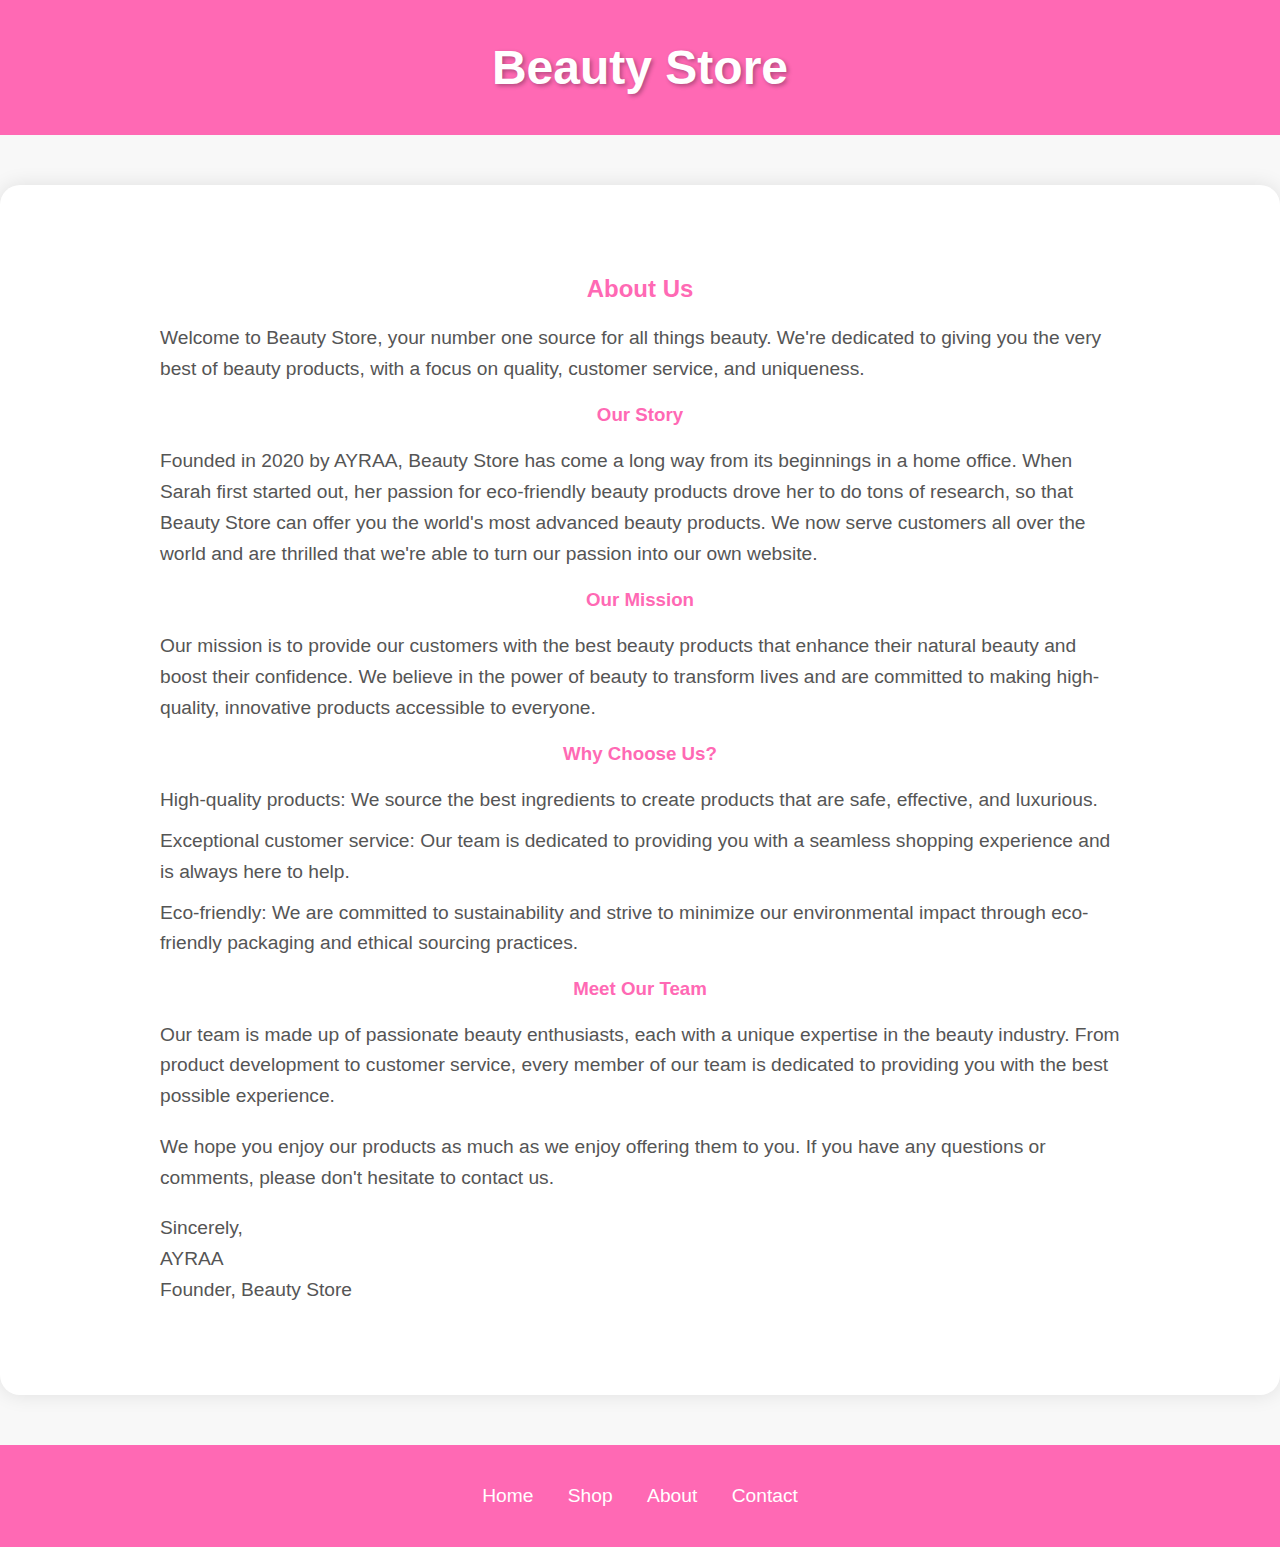
<file: ecommerce/about.html>
<!DOCTYPE html>
<html lang="en">
<head>
    <meta charset="UTF-8">
    <meta name="viewport" content="width=device-width, initial-scale=1.0">
    <title>About - Beauty Store</title>
    <style>
        /* Global Styles */
        body {
            font-family: 'Segoe UI', Tahoma, Geneva, Verdana, sans-serif;
            margin: 0;
            padding: 0;
            background-color: #f8f8f8;
            color: #333;
        }
        .container {
            max-width: 960px;
            margin: 0 auto;
            padding: 20px;
        }

        /* Header Styles */
        header {
            background-color: #ff69b4; /* Pinkish header */
            color: white;
            text-align: center;
            padding: 20px 0;
        }
        header h1 {
            font-size: 3em;
            margin: 0;
            text-shadow: 2px 2px 4px rgba(0, 0, 0, 0.3);
        }

        /* Main Content Styles */
        #about {
            background-color: #fff;
            padding: 50px;
            border-radius: 20px;
            box-shadow: 0 0 20px rgba(0, 0, 0, 0.1);
            margin-top: 50px;
        }
        #about h2, #about h3 {
            color: #ff69b4; /* Pinkish text */
            text-align: center;
            margin-bottom: 20px;
        }
        #about p, #about ul {
            font-size: 1.2em;
            line-height: 1.6;
            color: #555;
            margin-bottom: 20px;
        }
        #about ul {
            list-style: none;
            padding: 0;
            margin: 0;
        }
        #about ul li {
            margin-bottom: 10px;
        }

        /* Footer Styles */
        footer {
            background-color: #ff69b4; /* Pinkish footer */
            color: white;
            text-align: center;
            padding: 20px 0;
            margin-top: 50px;
        }
        footer nav ul {
            list-style: none;
            padding: 0;
            margin: 0;
        }
        footer nav ul li {
            display: inline;
            margin: 0 15px;
        }
        footer nav ul li a {
            color: white;
            text-decoration: none;
            font-size: 1.2em;
            transition: color 0.3s;
        }
        footer nav ul li a:hover {
            color: #feb47b;
        }
    </style>
</head>
<body>

<header>
    <div class="container">
        <h1>Beauty Store</h1>
    </div>
</header>

<section id="about">
    <div class="container">
        <h2>About Us</h2>
        <p>Welcome to Beauty Store, your number one source for all things beauty. We're dedicated to giving you the very best of beauty products, with a focus on quality, customer service, and uniqueness.</p>
        <h3>Our Story</h3>
        <p>Founded in 2020 by AYRAA, Beauty Store has come a long way from its beginnings in a home office. When Sarah first started out, her passion for eco-friendly beauty products drove her to do tons of research, so that Beauty Store can offer you the world's most advanced beauty products. We now serve customers all over the world and are thrilled that we're able to turn our passion into our own website.</p>
        <h3>Our Mission</h3>
        <p>Our mission is to provide our customers with the best beauty products that enhance their natural beauty and boost their confidence. We believe in the power of beauty to transform lives and are committed to making high-quality, innovative products accessible to everyone.</p>
        <h3>Why Choose Us?</h3>
        <ul>
            <li>High-quality products: We source the best ingredients to create products that are safe, effective, and luxurious.</li>
            <li>Exceptional customer service: Our team is dedicated to providing you with a seamless shopping experience and is always here to help.</li>
            <li>Eco-friendly: We are committed to sustainability and strive to minimize our environmental impact through eco-friendly packaging and ethical sourcing practices.</li>
        </ul>
        <h3>Meet Our Team</h3>
        <p>Our team is made up of passionate beauty enthusiasts, each with a unique expertise in the beauty industry. From product development to customer service, every member of our team is dedicated to providing you with the best possible experience.</p>
        <p>We hope you enjoy our products as much as we enjoy offering them to you. If you have any questions or comments, please don't hesitate to contact us.</p>
        <p>Sincerely,<br>AYRAA<br>Founder, Beauty Store</p>
    </div>
</section>

<footer>
    <div class="container">
        <nav>
            <ul>
                <li><a href="index.html">Home</a></li>
                <li><a href="shop.html">Shop</a></li>
                <li><a href="about.html">About</a></li>
                <li><a href="contact.html">Contact</a></li>
            </ul>
        </nav>
    </div>
</footer>

</body>
</html>
</file>
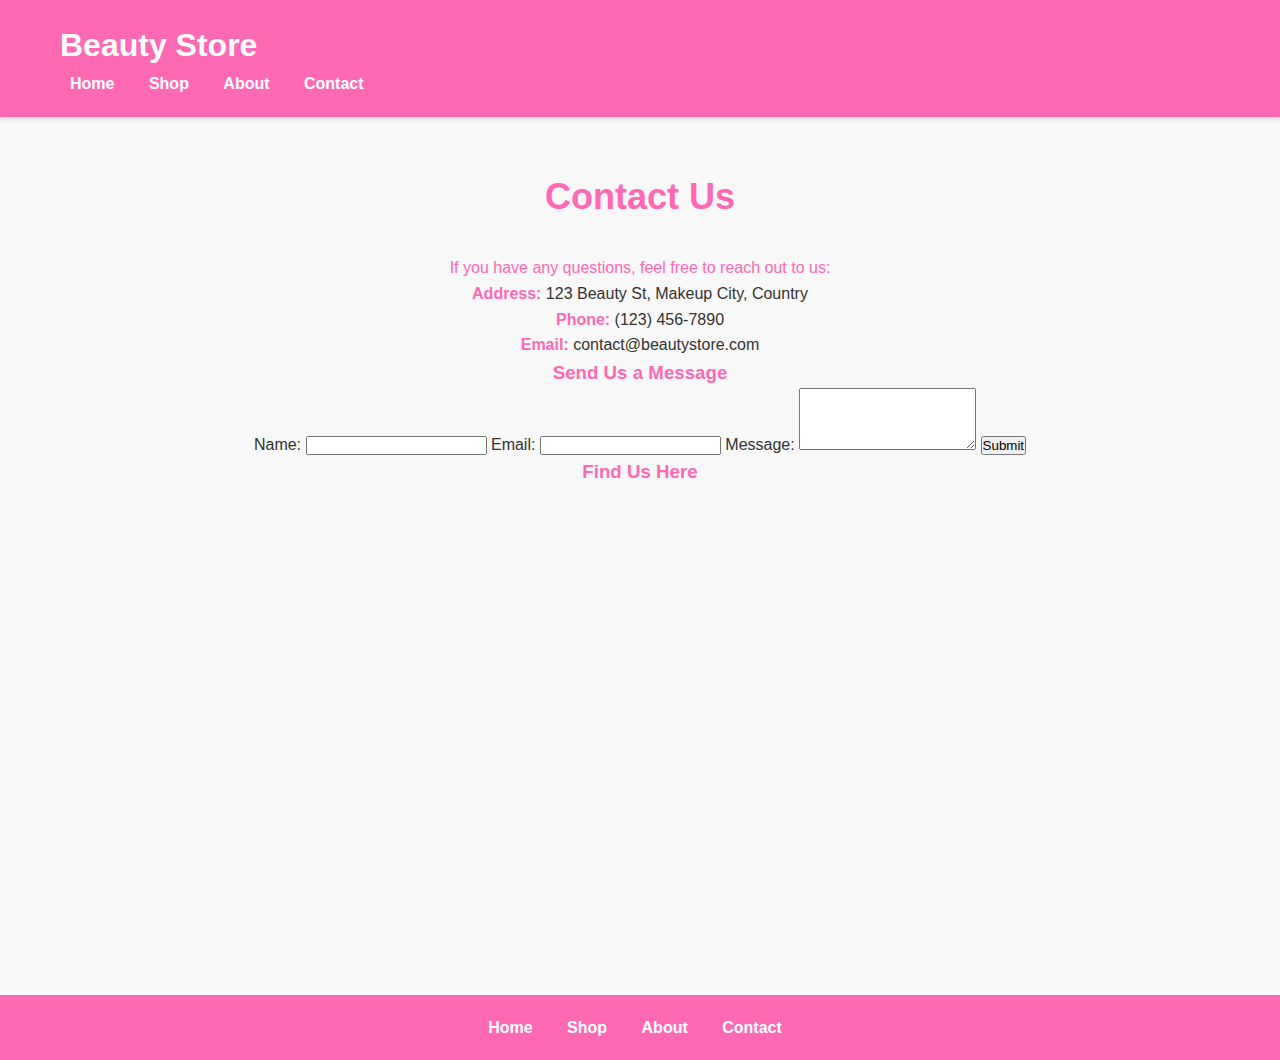
<file: ecommerce/contact.html>
<!DOCTYPE html>
<html lang="en">
<head>
    <meta charset="UTF-8">
    <meta name="viewport" content="width=device-width, initial-scale=1.0">
    <title>Contact - Beauty Store</title>
    <link rel="stylesheet" href="styles.css">
    <style>
        body {
            font-family: Arial, sans-serif;
            margin: 0;
            padding: 0;
            background-color: #f8f8f8;
            color: #333; /* text color */
        }

        header {
            background-color: #ff69b4; /* pinkish header */
            padding: 20px 0;
            box-shadow: 0 2px 4px rgba(0, 0, 0, 0.1);
        }

        .container {
            max-width: 1200px;
            margin: 0 auto;
            padding: 0 20px;
        }

        h1 {
            margin: 0;
            font-size: 28px;
            color: #fff; /* white text color */
        }

        nav ul {
            list-style-type: none;
            margin: 0;
            padding: 0;
        }

        nav ul li {
            display: inline;
            margin-right: 20px;
        }

        nav ul li a {
            text-decoration: none;
            color: #fff; /* white text color */
            font-weight: bold;
            transition: color 0.3s ease;
        }

        nav ul li a:hover {
            color: #333; /* text color on hover */
        }

        section {
            padding: 50px 0;
            text-align: center;
        }

        h2 {
            font-size: 36px;
            margin-bottom: 30px;
            color: #ff69b4; /* pinkish color */
        }

        footer {
            background-color: #ff69b4; /* pinkish footer */
            padding: 20px 0;
            color: #fff; /* white text color */
            text-align: center;
        }

        footer nav ul li {
            display: inline;
            margin-right: 20px;
        }

        footer nav ul li a {
            text-decoration: none;
            color: #fff; /* white text color */
            font-weight: bold;
            transition: color 0.3s ease;
        }

        footer nav ul li a:hover {
            color: #333; /* text color on hover */
        }

        .pink-text {
            color: #ff69b4; /* pinkish color */
        }
    </style>
</head>
<body>

<header>
    <div class="container">
        <h1>Beauty Store</h1>
        <nav>
            <ul>
                <li><a href="index.html">Home</a></li>
                <li><a href="shop.html">Shop</a></li>
                <li><a href="about.html">About</a></li>
                <li><a href="contact.html">Contact</a></li>
            </ul>
        </nav>
    </div>
</header>

<section id="contact">
    <div class="container">
        <h2 class="pink-text">Contact Us</h2>
        <!-- Add your contact form or information here -->

        <div class="contact-info">
            <p class="pink-text">If you have any questions, feel free to reach out to us:</p>
            <p><strong class="pink-text">Address:</strong> 123 Beauty St, Makeup City, Country</p>
            <p><strong class="pink-text">Phone:</strong> (123) 456-7890</p>
            <p><strong class="pink-text">Email:</strong> contact@beautystore.com</p>
        </div>

        <div class="contact-form">
            <h3 class="pink-text">Send Us a Message</h3>
            <form action="submit_contact_form.php" method="post">
                <label for="name">Name:</label>
                <input type="text" id="name" name="name" required>

                <label for="email">Email:</label>
                <input type="email" id="email" name="email" required>

                <label for="message">Message:</label>
                <textarea id="message" name="message" rows="4" required></textarea>

                <button type="submit">Submit</button>
            </form>
        </div>
        <div class="map">
            <h3 class="pink-text">Find Us Here</h3>
            <iframe 
                src="https://www.google.com/maps/embed?pb=!1m18!1m12!1m3!1d3151.8354345094036!2d144.95592801592595!3d-37.81720997975171!2m3!1f0!2f0!3f0!3m2!1i1024!2i768!4f13.1!3m3!1m2!1s0x6ad642af0f11fd81%3A0xf0727e899c7a0e6d!2s123%20Beauty%20St%2C%20Makeup%20City%2C%20Country!5e0!3m2!1sen!2sus!4v1594712115219!5m2!1sen!2sus" 
                width="600" 
                height="450" 
                style="border:0;" 
                allowfullscreen="" 
                aria-hidden="false" 
                tabindex="0">
            </iframe>
        </div>
    </div>
</section>

<footer>
    <div class="container">
        <nav>
            <ul>
                <li><a href="index.html">Home</a></li>
                <li><a href="shop.html">Shop</a></li>
                <li><a href="about.html">About</a></li>
                <li><a href="contact.html">Contact</a></li>
            </ul>
        </nav>
    </div>
</footer>

</body>
</html>
</file>
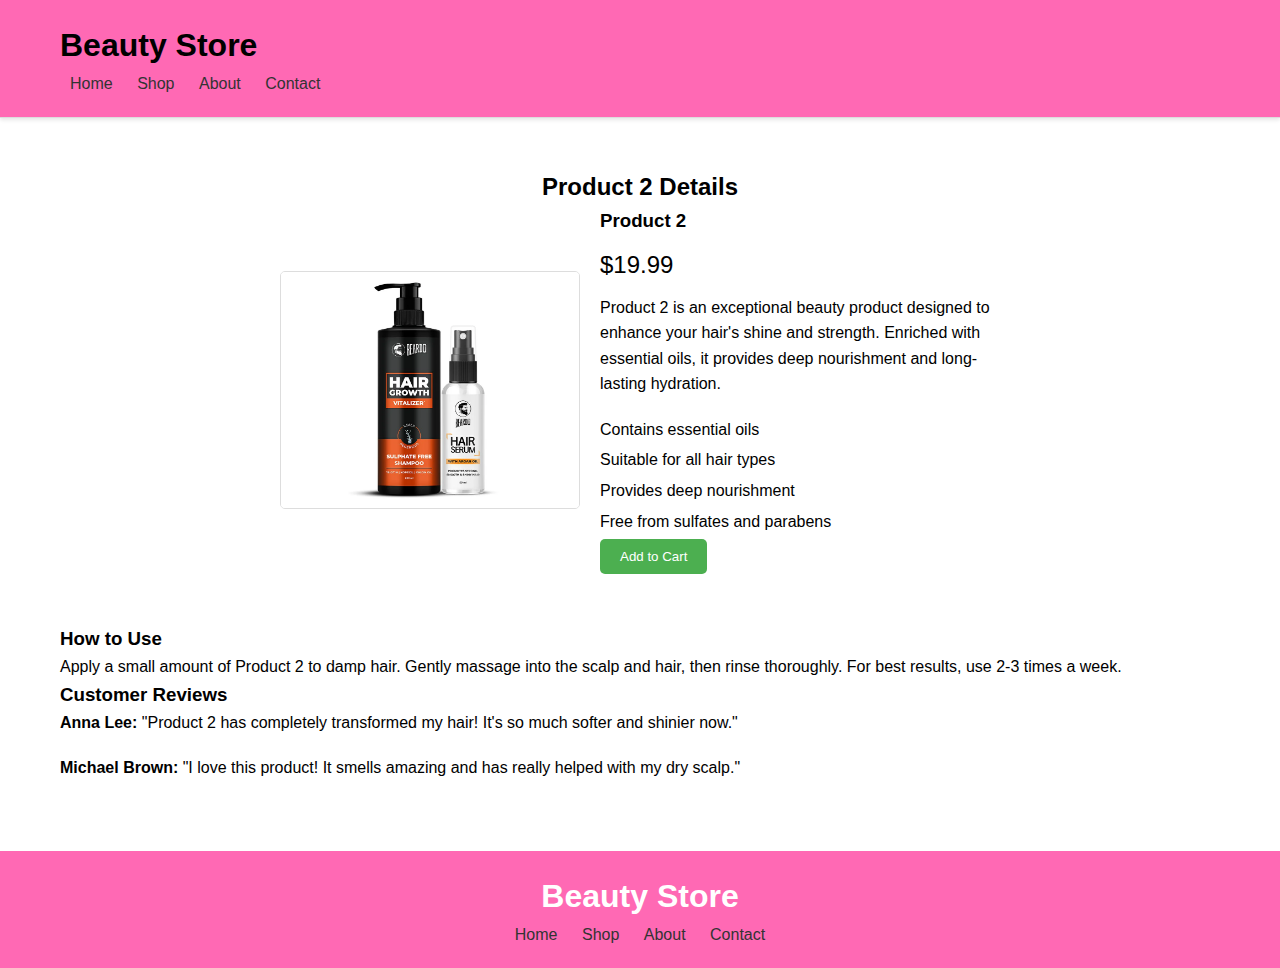
<file: ecommerce/product2.html>
<!DOCTYPE html>
<html lang="en">
<head>
    <meta charset="UTF-8">
    <meta name="viewport" content="width=device-width, initial-scale=1.0">
    <title>Product 2 - Beauty Store</title>
    <link rel="stylesheet" href="styles.css">
    <style>
        /* Add your custom styles here */
        header {
            background-color: #ff69b4; /* Pinkish header */
            padding: 20px 0;
            box-shadow: 0 2px 4px rgba(0, 0, 0, 0.1);
        }

        footer {
            background-color: #ff69b4; /* Pinkish footer */
            padding: 20px 0;
            color: #fff; /* white text color */
            text-align: center;
        }

        #product {
            padding: 50px 0;
            text-align: center;
        }

        .product-details {
            display: flex;
            justify-content: center;
            align-items: center;
            margin-bottom: 50px;
        }

        .product-image {
            width: 300px;
            margin-right: 20px;
            border: 1px solid #ddd;
            border-radius: 5px;
        }

        .product-info {
            max-width: 400px;
            text-align: left;
        }

        .price {
            font-size: 24px;
            margin: 10px 0;
        }

        .description {
            margin-bottom: 20px;
        }

        .features {
            list-style-type: none;
            padding: 0;
        }

        .features li {
            margin-bottom: 5px;
        }

        .cta-button {
            background-color: #4CAF50;
            color: white;
            border: none;
            padding: 10px 20px;
            border-radius: 5px;
            cursor: pointer;
        }

        .cta-button:hover {
            background-color: #45a049;
        }

        .additional-info {
            text-align: left;
        }

        .review {
            margin-bottom: 20px;
        }

        .review p {
            margin: 0;
        }

        .review strong {
            font-weight: bold;
        }
    </style>
</head>
<body>

<header>
    <div class="container">
        <h1>Beauty Store</h1>
        <nav>
            <ul>
                <li><a href="index.html">Home</a></li>
                <li><a href="shop.html">Shop</a></li>
                <li><a href="about.html">About</a></li>
                <li><a href="contact.html">Contact</a></li>
            </ul>
        </nav>
    </div>
</header>

<section id="product">
    <div class="container">
        <h2>Product 2 Details</h2>
        <div class="product-details">
            <img src="product2.jpg" alt="Product 2" class="product-image">
            <div class="product-info">
                <h3>Product 2</h3>
                <p class="price">$19.99</p>
                <p class="description">Product 2 is an exceptional beauty product designed to enhance your hair's shine and strength. Enriched with essential oils, it provides deep nourishment and long-lasting hydration.</p>
                <ul class="features">
                    <li>Contains essential oils</li>
                    <li>Suitable for all hair types</li>
                    <li>Provides deep nourishment</li>
                    <li>Free from sulfates and parabens</li>
                </ul>
                <button class="cta-button">Add to Cart</button>
            </div>
        </div>
        <div class="additional-info">
            <h3>How to Use</h3>
            <p>Apply a small amount of Product 2 to damp hair. Gently massage into the scalp and hair, then rinse thoroughly. For best results, use 2-3 times a week.</p>
            <h3>Customer Reviews</h3>
            <div class="review">
                <p><strong>Anna Lee:</strong> "Product 2 has completely transformed my hair! It's so much softer and shinier now."</p>
            </div>
            <div class="review">
                <p><strong>Michael Brown:</strong> "I love this product! It smells amazing and has really helped with my dry scalp."</p>
            </div>
            <!-- Add more reviews if needed -->
        </div>
    </div>
</section>

<footer>
    <div class="container">
        <div class="footer-logo">
            <h1>Beauty Store</h1>
        </div>
        <nav>
            <ul>
                <li><a href="index.html">Home</a></li>
                <li><a href="shop.html">Shop</a></li>
                <li><a href="about.html">About</a></li>
                <li><a href="contact.html">Contact</a></li>
            </ul>
        </nav>
    </div>
</footer>

</body>
</html>
</file>
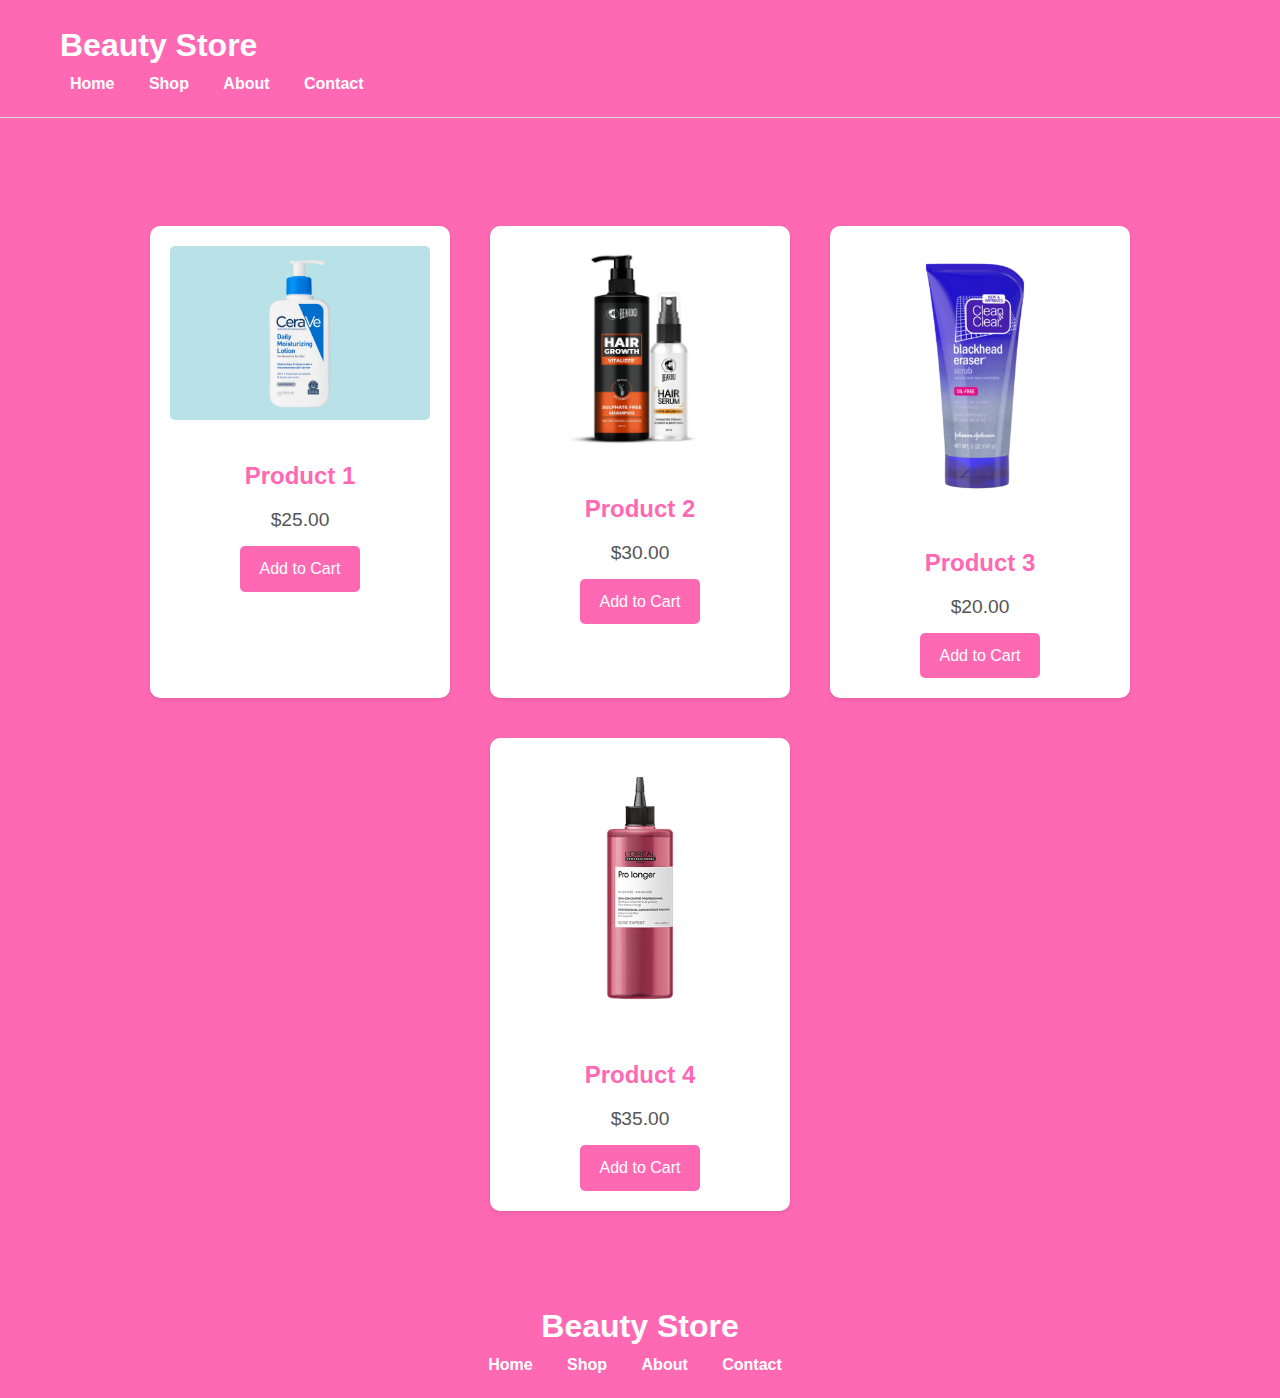
<file: ecommerce/shop.html>
<!DOCTYPE html>
<html lang="en">
<head>
    <meta charset="UTF-8">
    <meta name="viewport" content="width=device-width, initial-scale=1.0">
    <title>Shop - Beauty Store</title>
    <link rel="stylesheet" href="styles.css">
    <style>
        body {
            font-family: Arial, sans-serif;
            margin: 0;
            padding: 0;
            background-color: #fff; /* white background */
            color: #333; /* text color */
        }

        header {
            background-color: #ff69b4; /* pinkish header */
            padding: 20px 0;
            box-shadow: 0 2px 4px rgba(0, 0, 0, 0.1);
        }

        .container {
            max-width: 1200px;
            margin: 0 auto;
            padding: 0 20px;
        }

        h1, h2, h3 {
            color: #ff69b4; /* pink headings */
        }

        h1 {
            color: #fff; /* white color */
        }

        nav ul {
            list-style-type: none;
            margin: 0;
            padding: 0;
        }

        nav ul li {
            display: inline;
            margin-right: 20px;
        }

        nav ul li a {
            text-decoration: none;
            color: #fff; /* white text color */
            font-weight: bold;
            transition: color 0.3s ease;
        }

        nav ul li a:hover {
            color: #333; /* text color on hover */
        }

        section {
            padding: 50px 0;
            text-align: center;
            background-color: #ff69b4; /* pinkish background */
            color: #fff; /* white text color */
        }

        .products {
            display: flex;
            flex-wrap: wrap;
            justify-content: center;
        }

        .product {
            width: 300px;
            margin: 20px;
            padding: 20px;
            background-color: #fff;
            border-radius: 10px;
            box-shadow: 0 2px 4px rgba(0, 0, 0, 0.1);
            transition: transform 0.3s ease;
        }

        .product:hover {
            transform: translateY(-5px);
        }

        .product img {
            width: 100%;
            border-radius: 5px;
        }

        .product h3 {
            margin-top: 20px;
            color: #ff69b4; /* pink heading */
        }

        .product p {
            font-size: 1.2em;
            color: #555; /* text color */
        }

        .btn {
            display: inline-block;
            background-color: #ff69b4; /* pink button */
            color: #fff; /* white text color */
            padding: 10px 20px;
            text-decoration: none;
            border-radius: 5px;
            transition: background-color 0.3s ease;
        }

        .btn:hover {
            background-color: #ffb6c1; /* lighter pink on hover */
        }

        footer {
            background-color: #ff69b4; /* pinkish footer */
            padding: 20px 0;
            color: #fff; /* white text color */
            text-align: center;
        }

        footer nav ul li {
            display: inline;
            margin-right: 20px;
        }

        footer nav ul li a {
            text-decoration: none;
            color: #fff; /* white text color */
            font-weight: bold;
            transition: color 0.3s ease;
        }

        footer nav ul li a:hover {
            color: #333; /* text color on hover */
        }
    </style>
</head>
<body>

<header>
    <div class="container">
        <h1>Beauty Store</h1>
        <nav>
            <ul>
                <li><a href="index.html">Home</a></li>
                <li><a href="shop.html">Shop</a></li>
                <li><a href="about.html">About</a></li>
                <li><a href="contact.html">Contact</a></li>
            </ul>
        </nav>
    </div>
</header>

<section id="shop">
    <div class="container">
        <h2>Shop</h2>
        <!-- Add your shop content here -->
        <div class="products">
            <div class="product">
                <img src="product1.jpg" alt="Product 1">
                <h3>Product 1</h3>
                <p>$25.00</p>
                <a href="#" class="btn">Add to Cart</a>
            </div>
            <div class="product">
                <img src="product2.jpg" alt="Product 2">
                <h3>Product 2</h3>
                <p>$30.00</p>
                <a href="#" class="btn">Add to Cart</a>
            </div>
            <div class="product">
                <img src="product3.jpg" alt="Product 3">
                <h3>Product 3</h3>
                <p>$20.00</p>
                <a href="#" class="btn">Add to Cart</a>
            </div>
            <div class="product">
                <img src="product4.jpg" alt="Product 4">
                <h3>Product 4</h3>
                <p>$35.00</p>
                <a href="#" class="btn">Add to Cart</a>
            </div>
            <!-- Add more products as needed -->
        </div>
    </div>
</section>

<footer>
    <div class="container">
        <div class="footer-logo">
            <h1>Beauty Store</h1>
        </div>
        <nav>
            <ul>
                <li><a href="index.html">Home</a></li>
                <li><a href="shop.html">Shop</a></li>
                <li><a href="about.html">About</a></li>
                <li><a href="contact.html">Contact</a></li>
            </ul>
        </nav>
    </div>
</footer>

</body>
</html>
</file>
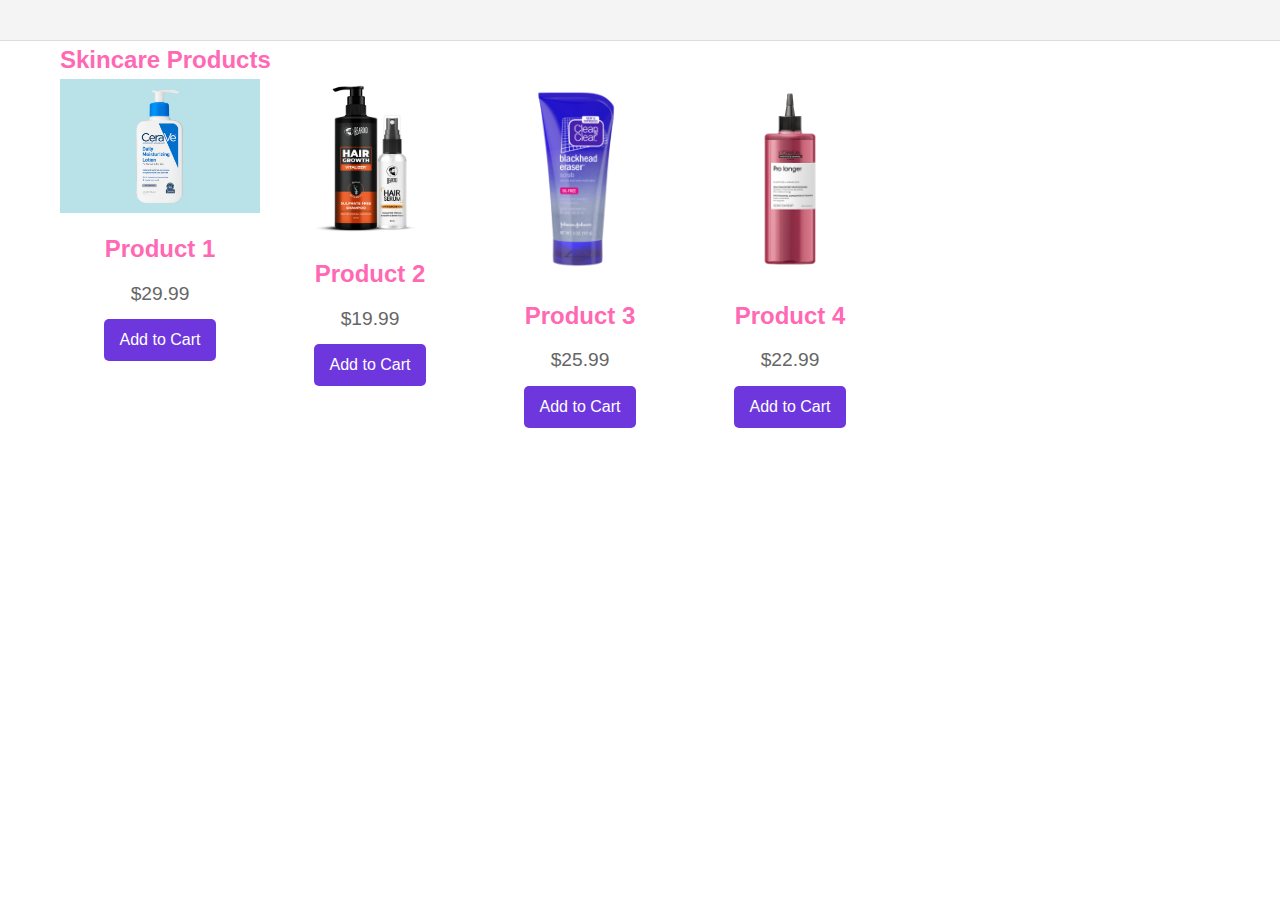
<file: ecommerce/skincare.html>
<!DOCTYPE html>
<html lang="en">
<head>
    <meta charset="UTF-8">
    <meta name="viewport" content="width=device-width, initial-scale=1.0">
    <title>Skincare Products - Beauty Store</title>
    <link rel="stylesheet" href="styles.css">
    <style>
        /* Your existing CSS styles here */
        .product-slider {
            display: flex;
            overflow-x: auto;
            scroll-behavior: smooth;
            margin-bottom: 20px;
        }

        .product {
            flex: 0 0 auto;
            width: 200px; /* Adjust as needed */
            margin-right: 10px;
        }

        /* Pink style */
        .pink-text {
            color: #ff69b4; /* Pink color */
        }

        /* Add media query for responsiveness */
        @media screen and (max-width: 768px) {
            .product {
                width: 150px; /* Adjust as needed for smaller screens */
            }
        }
    </style>
</head>
<body>

<header>
    <!-- Your header code here -->
</header>

<section id="skincare-products">
    <div class="container">
        <h2 class="pink-text">Skincare Products</h2>
        <!-- Add your skincare products slider here -->
        <div class="product-slider">
            <div class="product">
                <img src="product1.jpg" alt="Product 1">
                <h3 class="pink-text">Product 1</h3>
                <p>$29.99</p>
                <a href="product1.html" class="cta-button">Add to Cart</a>
            </div>
            <div class="product">
                <img src="product2.jpg" alt="Product 2">
                <h3 class="pink-text">Product 2</h3>
                <p>$19.99</p>
                <a href="product2.html" class="cta-button">Add to Cart</a>
            </div>
            <!-- Add more skincare products here -->
            <div class="product">
                <img src="product3.jpg" alt="Product 3">
                <h3 class="pink-text">Product 3</h3>
                <p>$25.99</p>
                <a href="product3.html" class="cta-button">Add to Cart</a>
            </div>
            <div class="product">
                <img src="product4.jpg" alt="Product 4">
                <h3 class="pink-text">Product 4</h3>
                <p>$22.99</p>
                <a href="product4.html" class="cta-button">Add to Cart</a>
            </div>
            <!-- Add more products as needed -->
        </div>
    </div>
</section>

<footer>
    <!-- Your footer code here -->
</footer>

<script>
    // JavaScript for handling sliding functionality
    window.onload = function() {
        const slider = document.querySelector('.product-slider');
        const products = document.querySelectorAll('.product');
        let scrollAmount = 0;

        // Set width of slider container
        slider.style.width = (products.length * (products[0].offsetWidth + 10)) + 'px';

        // Function to slide left
        const slideLeft = function() {
            if (scrollAmount > 0) {
                scrollAmount -= products[0].offsetWidth + 10;
                slider.scroll({
                    top: 0,
                    left: scrollAmount,
                    behavior: 'smooth'
                });
            }
        };

        // Function to slide right
        const slideRight = function() {
            if (scrollAmount < slider.scrollWidth - slider.offsetWidth) {
                scrollAmount += products[0].offsetWidth + 10;
                slider.scroll({
                    top: 0,
                    left: scrollAmount,
                    behavior: 'smooth'
                });
            }
        };

        // Add event listeners for left and right arrows
        document.getElementById('slide-left').addEventListener('click', slideLeft);
        document.getElementById('slide-right').addEventListener('click', slideRight);
    };
</script>

</body>
</html>
</file>
<file: ecommerce/styles.css>
/* Reset CSS */
* {
    margin: 0;
    padding: 0;
    box-sizing: border-box;
}

body {
    font-family: Arial, sans-serif;
    line-height: 1.6;
}

.container {
    max-width: 1200px;
    margin: 0 auto;
    padding: 0 20px;
}

header {
    background: #f4f4f4;
    padding: 20px 0;
    border-bottom: 1px solid #ddd;
}

header h1 {
    font-size: 2em;
}

nav ul {
    list-style: none;
}

nav ul li {
    display: inline;
    margin: 0 10px;
}

nav ul li a {
    text-decoration: none;
    color: #333;
    transition: color 0.3s ease;
}

nav ul li a:hover {
    color: #6D37DD;
}

#hero {
    background: url('hero.jpg') center/cover no-repeat;
    color: #fff;
    text-align: center;
    padding: 100px 0;
}

#hero h2 {
    font-size: 3em;
    margin-bottom: 20px;
}

#hero p {
    font-size: 1.2em;
    margin-bottom: 20px;
}

.cta-button {
    display: inline-block;
    background: #6D37DD;
    color: #fff;
    padding: 10px 20px;
    text-decoration: none;
    border-radius: 5px;
    transition: background 0.3s ease;
}

.cta-button:hover {
    background: #3D26A9;
}

#featured-products {
    padding: 80px 0;
}

#featured-products h2 {
    font-size: 2.5em;
    text-align: center;
    margin-bottom: 40px;
}

.product {
    text-align: center;
    margin-bottom: 40px;
}

.product img {
    max-width: 100%;
    height: auto;
    margin-bottom: 10px;
}

.product h3 {
    font-size: 1.5em;
    margin-bottom: 10px;
}

.product p {
    font-size: 1.2em;
    color: #666;
    margin-bottom: 10px;
}

.product .cta-button {
    background: #6D37DD;
    color: #fff;
    padding: 8px 16px;
    text-decoration: none;
    border-radius: 5px;
    transition: background 0.3s ease;
}

.product .cta-button:hover {
    background: #3D26A9;
}
</file>
